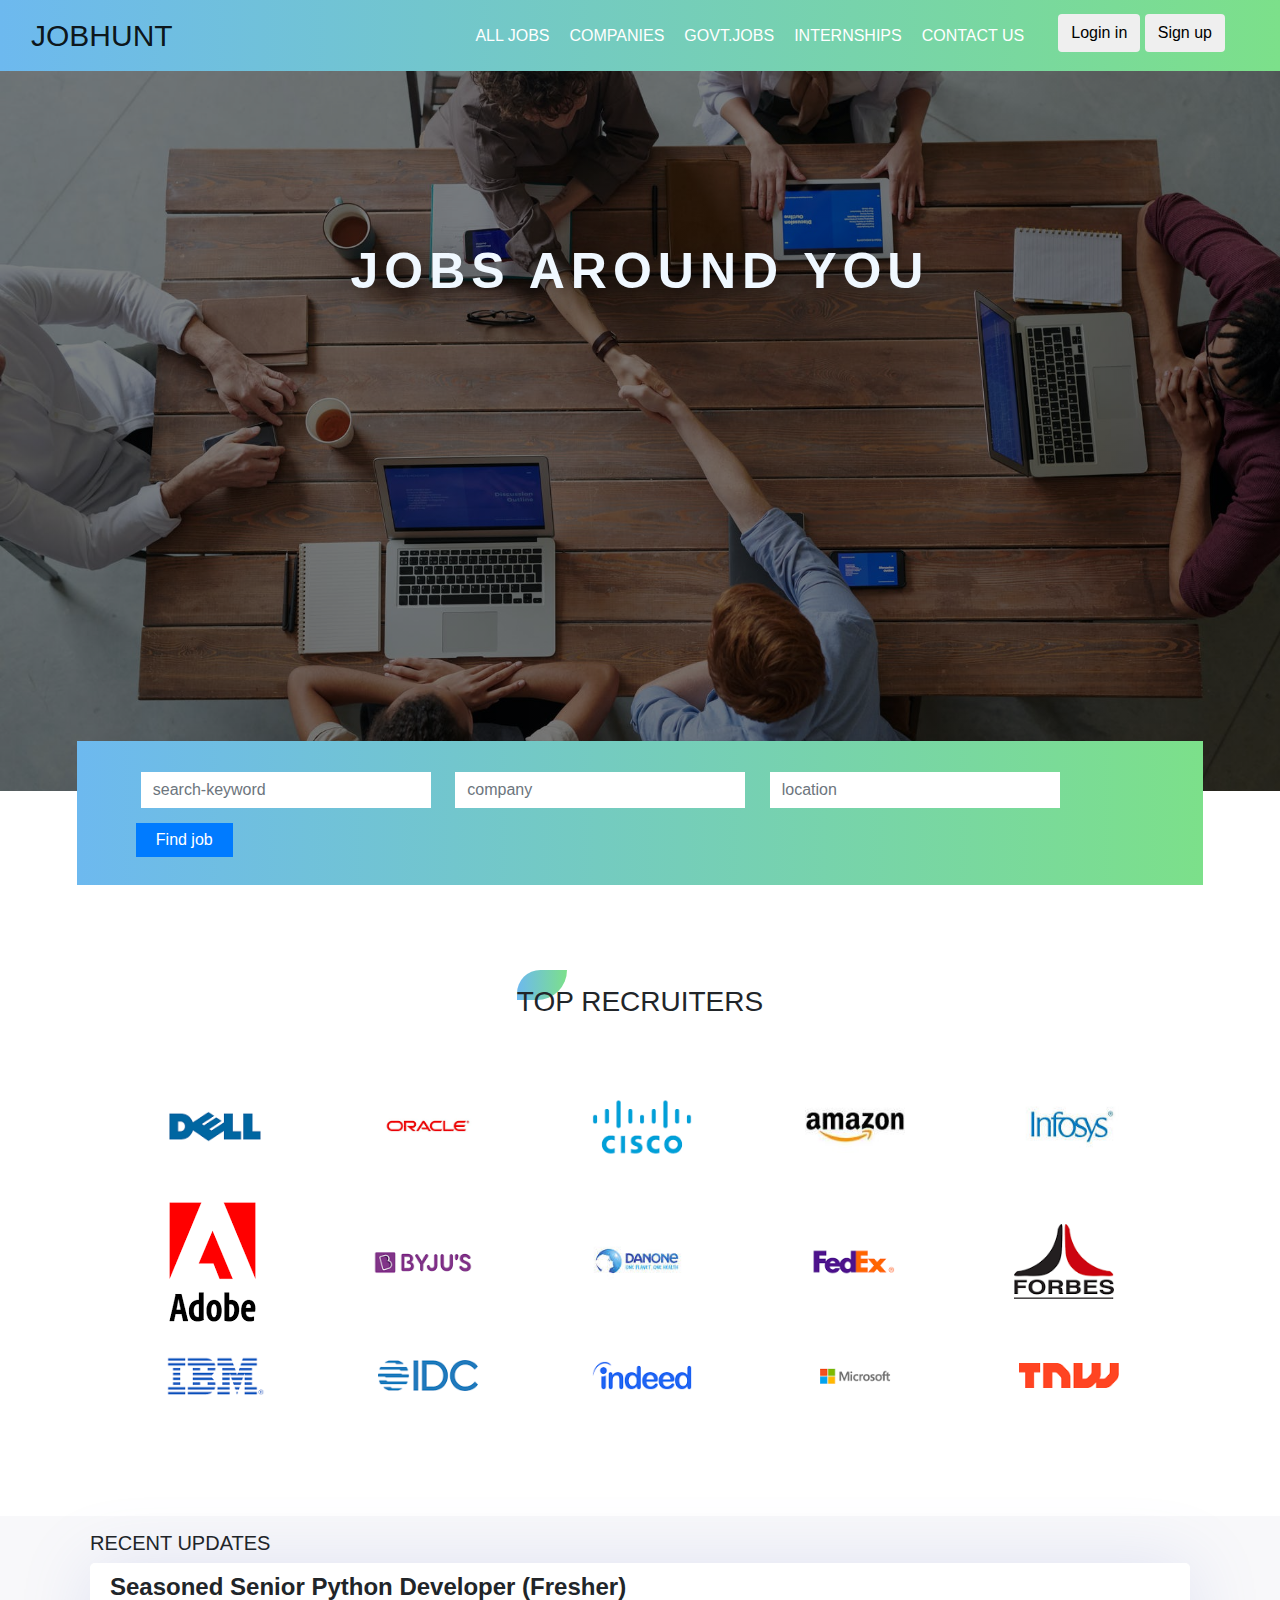
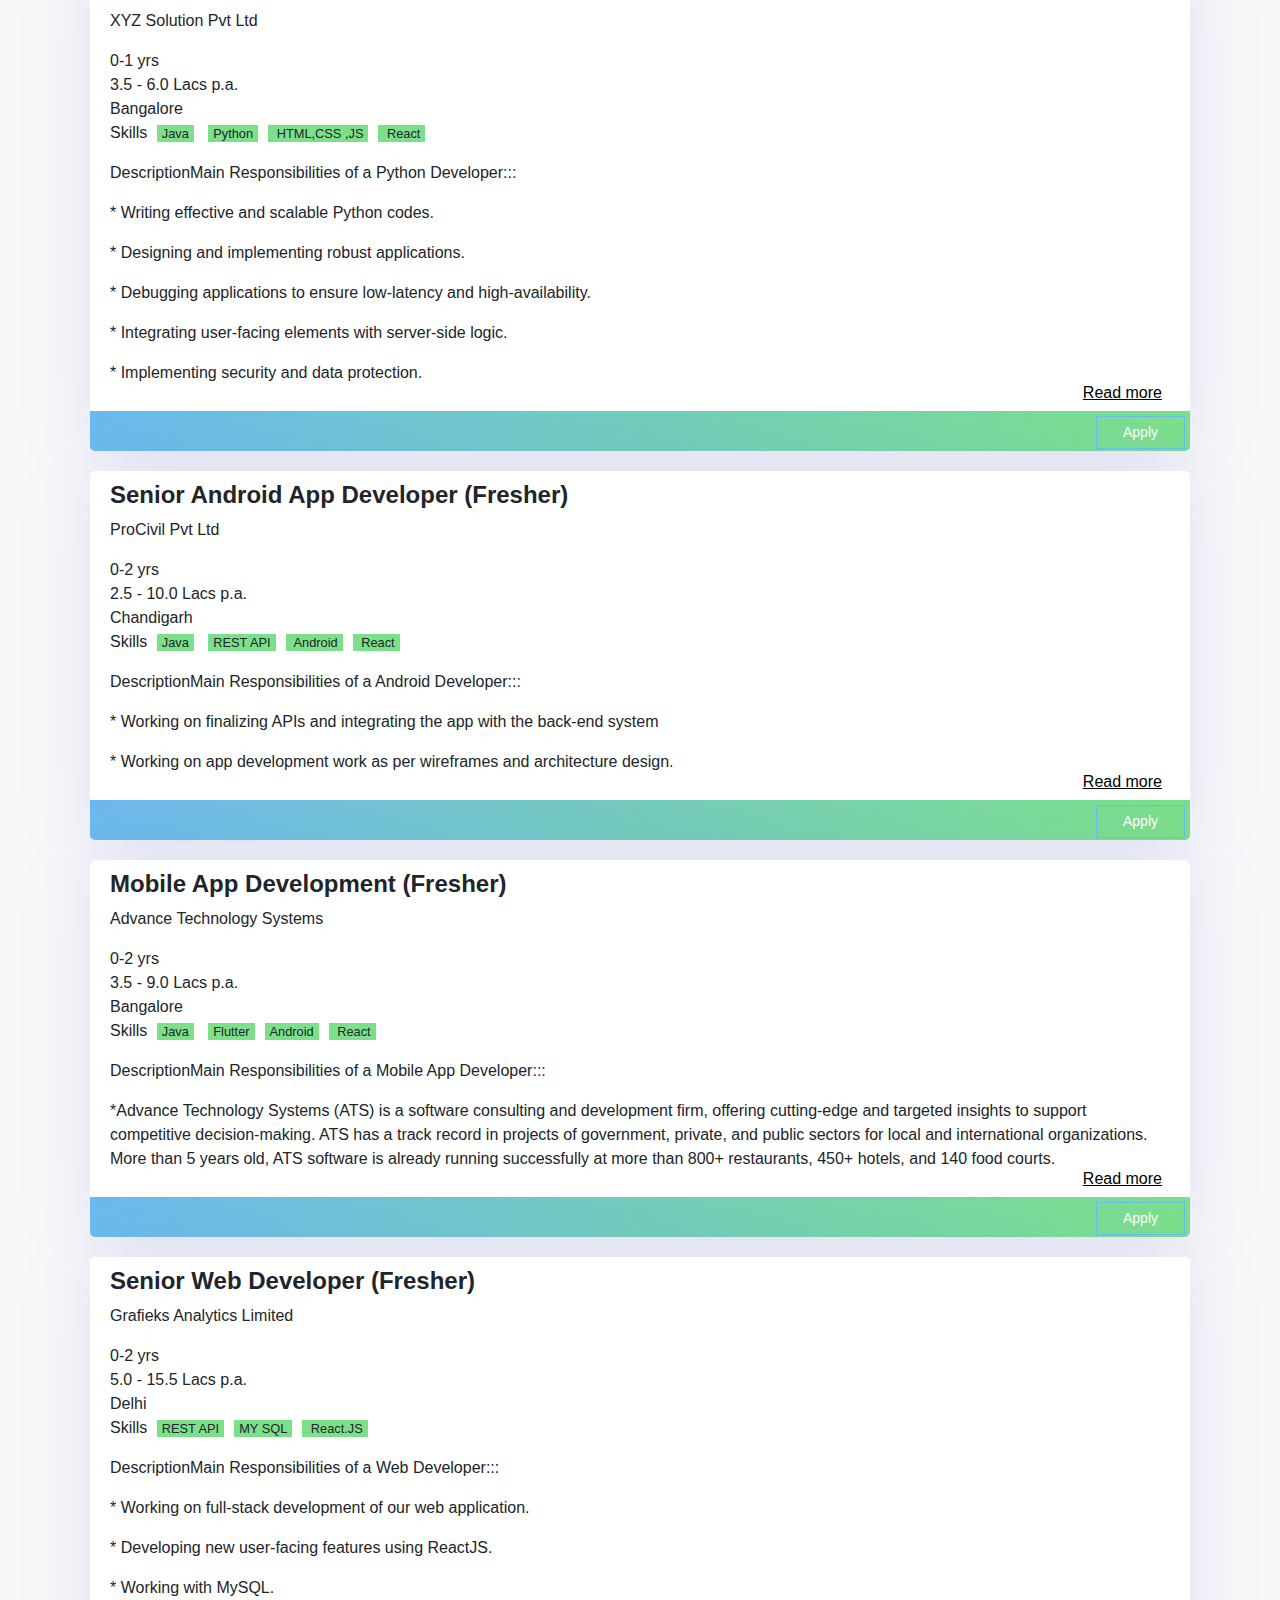
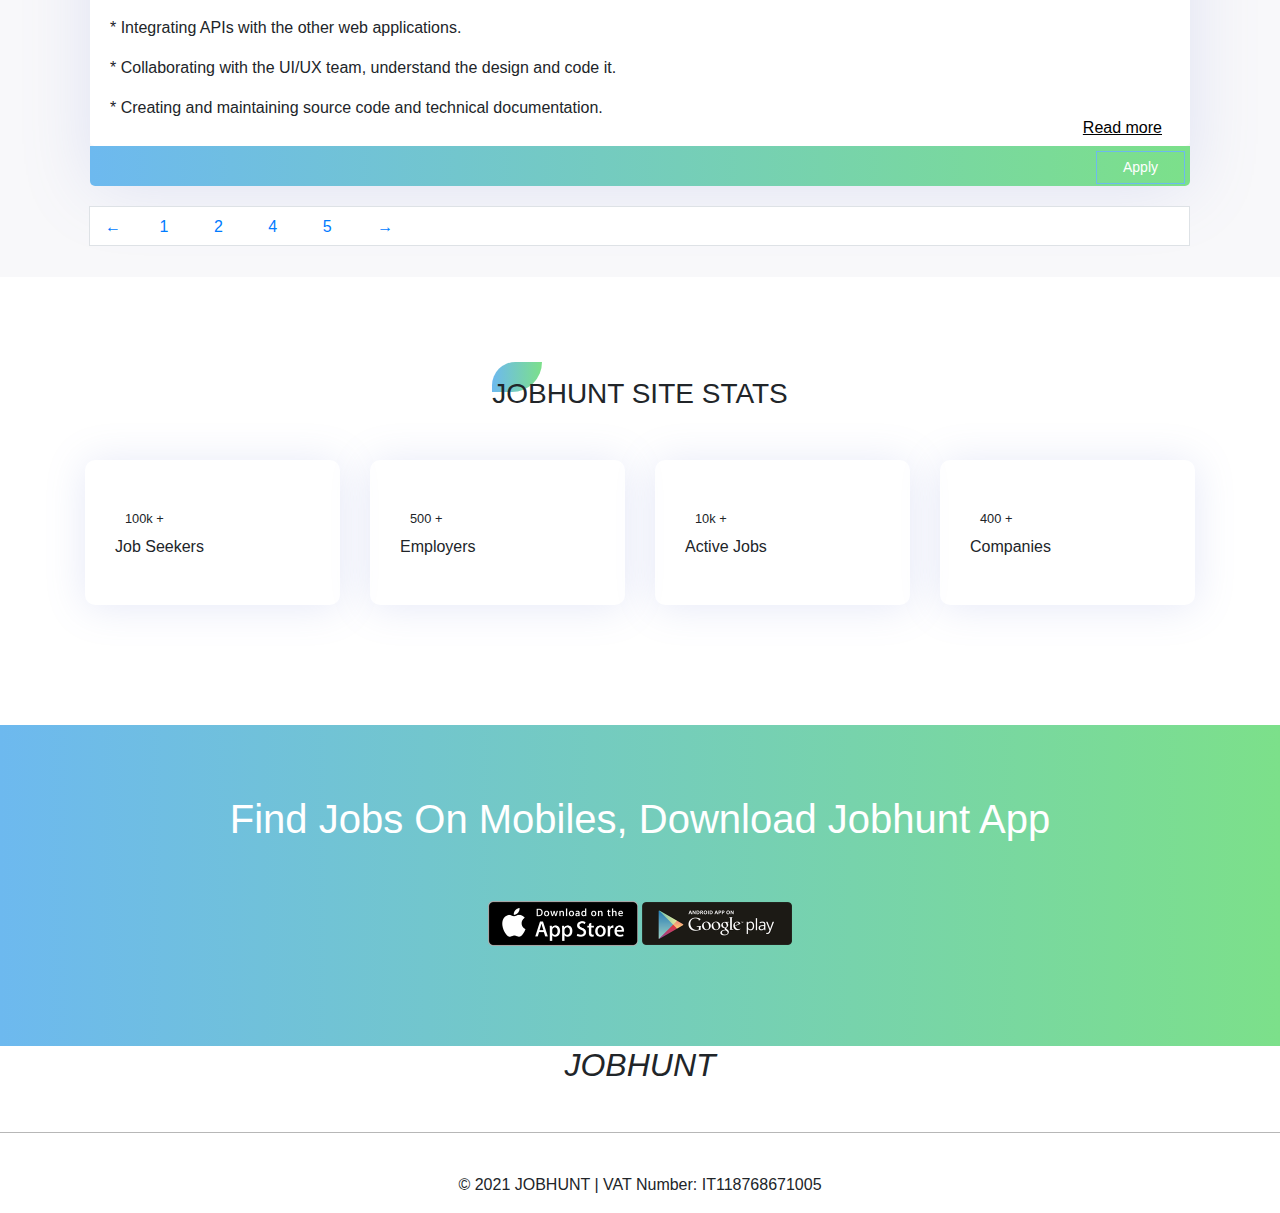
<file: index.html>
<!DOCTYPE html>
<html lang="en">

<head>
    <meta charset="UTF-8" />
    <meta http-equiv="X-UA-Compatible" content="IE=edge" />
    <meta name="viewport" content="width=device-width, initial-scale=1.0" />
    <link rel="stylesheet" href="https://maxcdn.bootstrapcdn.com/bootstrap/4.0.0/css/bootstrap.min.css" integrity="sha384-Gn5384xqQ1aoWXA+058RXPxPg6fy4IWvTNh0E263XmFcJlSAwiGgFAW/dAiS6JXm" crossorigin="anonymous" />
    <link rel="stylesheet" href="https://pro.fontawesome.com/releases/v5.10.0/css/all.css" integrity="sha384-AYmEC3Yw5cVb3ZcuHtOA93w35dYTsvhLPVnYs9eStHfGJvOvKxVfELGroGkvsg+p" crossorigin="anonymous" />

    <title>Job Website</title>
    <link rel="stylesheet" href="style.css" />
</head>

<body>
    <!-- Header-->

    <section id="header">
        <div class="menu-bar">
            <nav class="navbar navbar-expand-lg navbar-light">
                <div class="container-fluid">
                    <a class="navbar-brand" href="#"><i class="far fa-handshake"></i>JOBHUNT</a
            >
            <button
              class="navbar-toggler"
              type="button"
              data-bs-toggle="collapse"
              data-bs-target="#navbarNav"
              aria-controls="navbarNav"
              aria-expanded="false"
              aria-label="Toggle navigation"
            >
              <span class="navbar-toggler-icon"></span>
            </button>
            <div class="collapse navbar-collapse" id="navbarNav">
              <ul class="navbar-nav ml-auto">
                <li class="nav-item">
                  <a class="nav-link" href="job.html">ALL JOBS</a>
                    </li>
                    <li class="nav-item">
                        <a class="nav-link" href="company.html">COMPANIES</a>
                    </li>

                    <li class="nav-item">
                        <a class="nav-link" href="#">GOVT.JOBS</a>
                    </li>
                    <li class="nav-item">
                        <a class="nav-link" href="#">INTERNSHIPS</a>
                    </li>
                    <li class="nav-item">
                        <a class="nav-link" href="contact.html">CONTACT US</a>
                    </li>
                    <div class="mx-4">
                        <button class="btn btn light" data-toggle="modal" data-target="#Login inModal">
                    Login in
                  </button>
                        <div class="modal fade" id="Login inModal" tabindex="-1" role="dialog" aria-labelledby="Login inModalLabel" aria-hidden="true">
                            <div class="modal-dialog" role="document">
                                <div class="modal-content">
                                    <div class="modal-header">
                                        <h5 class="modal-title" id="Login inModalLabel">
                                            Login in to Jobhunt
                                        </h5>
                                        <button type="button" class="close" data-dismiss="modal" aria-label="Close">
                            <span aria-hidden="true">&times;</span>
                          </button>
                                    </div>
                                    <div class="loginff modal-body">
                                        <form>
                                            <div class="mb-2">
                                                <label for="exampleInputEmail1" class="form-label">Email address</label
                              >
                              <input
                                type="email"
                                class="form-control"
                                id="exampleInputEmail1"
                                aria-describedby="emailHelp"
                              />
                              <div id="emailHelp" class="form-text">
                                We'll never share your email with anyone else.
                              </div>
                            </div>
                            <div class="mb-3">
                              <label
                                for="exampleInputPassword1"
                                class="form-label"
                                >Password</label
                              >
                              <input
                                type="password"
                                class="form-control"
                                id="exampleInputPassword1"
                              />
                            </div>
                            <div class="mb-3 form-check">
                              <div class="sign">
                                <input
                                  type="checkbox"
                                  class="form-check-input"
                                  id="exampleCheck1"
                                />
                                <label
                                  class="form-check-label"
                                  for="exampleCheck1"
                                  >Check me out</label
                                >
                              </div>
                            </div>
                            <div class="sign">
                              <button type="submit" class="btn btn-primary">
                                Submit
                              </button>
                            </div>
                          </form>
                        </div>
                        <div class="modal-footer">
                          <button
                            type="button"
                            class="btn btn-secondary"
                            data-dismiss="modal"
                          >
                            Close
                          </button>
                          <button type="button" class="btn btn-primary">
                            Successfully Login
                          </button>
                        </div>
                      </div>
                    </div>
                  </div>

                  <button
                    class="btn btn light"
                    data-toggle="modal"
                    data-target="#Sign UpModal"
                  >
                    Sign up
                  </button>
                  <div
                    class="modal fade"
                    id="Sign UpModal"
                    tabindex="-1"
                    role="dialog"
                    aria-labelledby="Sign UpModalLabel"
                    aria-hidden="true"
                  >
                    <div class="modal-dialog" role="document">
                      <div class="modal-content">
                        <div class="modal-header">
                          <h5 class="modal-title" id="Sign UpModalLabel">
                            Get a Jobhunt Account
                          </h5>
                          <button
                            type="button"
                            class="close"
                            data-dismiss="modal"
                            aria-label="Close"
                          >
                            <span aria-hidden="true">&times;</span>
                          </button>
                        </div>
                        <div class="modal-body">
                          <form>
                            <div class="form-row">
                              <div class="form-group col-md-6">
                                <div class="sign">
                                  <label for="inputEmail4">Email</label>
                                            </div>
                                            <input type="email" class="form-control" id="inputEmail4" placeholder="Email" />
                                    </div>
                                    <div class="form-group col-md-6">
                                        <div class="sign">
                                            <label for="inputPassword4">Password</label>
                                        </div>
                                        <input type="password" class="form-control" id="inputPassword4" placeholder="Password" />
                                    </div>
                                </div>
                                <div class="form-group">
                                    <div class="sign">
                                        <label for="inputAddress">Address</label>
                                    </div>
                                    <input type="text" class="form-control" id="inputAddress" placeholder="1234 Main St" />
                                </div>
                                <div class="form-group">
                                    <div class="sign">
                                        <label for="inputAddress2">Address 2</label>
                                    </div>
                                    <input type="text" class="form-control" id="inputAddress2" placeholder="Apartment, studio, or floor" />
                                </div>
                                <div class="form-row">
                                    <div class="form-group col-md-6">
                                        <div class="sign">
                                            <label for="inputCity">City</label>
                                        </div>
                                        <input type="text" class="form-control" id="inputCity" />
                                    </div>
                                    <div class="form-group col-md-4">
                                        <div class="sign">
                                            <label for="inputState">State</label>
                                        </div>
                                        <select id="inputState" class="form-control">
                                  <option selected>Choose...</option>
                                  <option>Delhi</option>
                                  <option>Chandigarh</option>
                                  <option>Ajmer</option>
                                </select>
                                    </div>
                                    <div class="form-group col-md-2">
                                        <div class="sign">
                                            <label for="inputZip">Zip</label>
                                        </div>
                                        <input type="text" class="form-control" id="inputZip" />
                                    </div>
                                </div>
                                <div class="form-group">
                                    <div class="form-check">
                                        <div class="sign">
                                            <input class="form-check-input" type="checkbox" id="gridCheck" />
                                            <label class="form-check-label" for="gridCheck">
                                    Check me out
                                  </label>
                                        </div>
                                    </div>
                                </div>
                                <div class="sign">
                                    <button type="submit" class="btn btn-primary">
                                Sign Up
                              </button>
                                </div>
                                </form>
                            </div>
                            <div class="modal-footer">
                                <button type="button" class="btn btn-secondary" data-dismiss="modal">
                            Close
                          </button>
                            </div>
                        </div>
                    </div>
                </div>
        </div>
        </ul>
        </div>
        </div>
        </nav>
        </div>

        <div class="banner text-centre">
            <h1>JOBS AROUND YOU</h1>
        </div>
    </section>

    <div class="search-job text-centre">
        <input type="text" class="form-control" placeholder="search-keyword" />
        <input type="text" class="form-control" placeholder="company" />
        <input type="text" class="form-control" placeholder="location" />
        <input type="button" class="btn btn-primary" value="Find job" />
    </div>

    <!-- top-recruiters-->

    <section id="recruiters">
        <div class="container text-centre">
            <h3>TOP RECRUITERS</h3>

            <div>
                <img src="Images/dell.jpg" />
                <img src="Images/oracle.jpg" alt="" />
                <img src="Images/cisco.jpg" alt="" />
                <img src="Images/amazon.jpg" alt="" />
                <img src="Images/infosys.jpg" alt="" />
            </div>

            <div>
                <img src="Images/adobe.jpg" alt="" />
                <img src="Images/byjus.jpg" alt="" />
                <img src="Images/danone.jpg" alt="" />
                <img src="Images/fedex.jpg" alt="" />
                <img src="Images/forbes.jpg" alt="" />
            </div>

            <div>
                <img src="Images/ibm.jpg" alt="" />
                <img src="Images/idc.jpg" alt="" />
                <img src="Images/indeed.jpg" alt="" />
                <img src="Images/mcrosoft.jpg" alt="" />
                <img src="Images/tnw.jpg" alt="" />
            </div>
        </div>
    </section>

    <!------------Recent jobs---------->

    <section id="jobs">
        <div class="conatiner">
            <h5>RECENT UPDATES</h5>
            <div class="company-details">
                <div class="job-update">
                    <h4><b>Seasoned Senior Python Developer (Fresher)</b></h4>
                    <p>XYZ Solution Pvt Ltd</p>
                    <i class="fas fa-briefcase"></i><span> 0-1 yrs</span><br />
                    <i class="fas fa-rupee-sign"></i><span> 3.5 - 6.0 Lacs p.a.</span
            ><br />
            <i class="fas fa-map-marker"></i><span> Bangalore</span><br />

                    <p>
                        Skills <i class="fa fa-angle-double-right"></i
              ><small> Java</small> <small>Python</small
              ><small> HTML,CSS ,JS</small><small> React</small>
            </p>
            <p>
              Description<i class="fa fa-angle-double-right"></i>Main Responsibilities of a Python Developer:::
                    </p>
                    <p>* Writing effective and scalable Python codes.</p>
                    <p>* Designing and implementing robust applications.</p>
                    <p>
                        * Debugging applications to ensure low-latency and high-availability.
                    </p>
                    <p>* Integrating user-facing elements with server-side logic.</p>
                    <p>* Implementing security and data protection.</p>
                    <a href="https://snaphunt.com/resources/job-descriptions/python-developer-job-description"><u>Read more</u></a
            >
          </div>

          <div class="apply-btn">
            <button type="button" class="btn btn-primary btn-sm">Apply</button>
          </div>
        </div>

        <div class="company-details">
          <div class="job-update">
            <h4><b> Senior Android App Developer (Fresher)</b></h4>
            <p>ProCivil Pvt Ltd</p>
            <i class="fas fa-briefcase"></i><span> 0-2 yrs</span><br />
            <i class="fas fa-rupee-sign"></i><span> 2.5 - 10.0 Lacs p.a.</span
            ><br />
            <i class="fas fa-map-marker"></i><span> Chandigarh</span><br />

            <p>
              Skills <i class="fa fa-angle-double-right"></i
              ><small> Java</small> <small>REST API</small
              ><small> Android</small><small> React</small>
            </p>
            <p>
              Description<i class="fa fa-angle-double-right"></i>Main
              Responsibilities of a Android Developer:::
            </p>
            <p>
              * Working on finalizing APIs and integrating the app with the
              back-end system
            </p>
            <p>
              * Working on app development work as per wireframes and
              architecture design.
            </p>

            <a
              href="https://internshala.com/internship/detail/android-app-development-work-from-home-job-internship-at-procivil1633173553"
              ><u>Read more</u></a
            >
          </div>

          <div class="apply-btn">
            <button type="button" class="btn btn-primary btn-sm">Apply</button>
          </div>
        </div>

        <div class="company-details">
          <div class="job-update">
            <h4><b> Mobile App Development (Fresher)</b></h4>
            <p>Advance Technology Systems</p>
            <i class="fas fa-briefcase"></i><span> 0-2 yrs</span><br />
            <i class="fas fa-rupee-sign"></i><span> 3.5 - 9.0 Lacs p.a.</span
            ><br />
            <i class="fas fa-map-marker"></i><span> Bangalore</span><br />

            <p>
              Skills <i class="fa fa-angle-double-right"></i
              ><small> Java</small> <small>Flutter</small><small>Android</small
              ><small> React</small>
            </p>
            <p>
              Description<i class="fa fa-angle-double-right"></i>Main
              Responsibilities of a Mobile App Developer:::
            </p>

            <p>
              *Advance Technology Systems (ATS) is a software consulting and
              development firm, offering cutting-edge and targeted insights to
              support competitive decision-making. ATS has a track record in
              projects of government, private, and public sectors for local and
              international organizations. More than 5 years old, ATS software
              is already running successfully at more than 800+ restaurants,
              450+ hotels, and 140 food courts.
            </p>
            <a href="https://atsonline.in/"><u>Read more</u></a>
                </div>

                <div class="apply-btn">
                    <button type="button" class="btn btn-primary btn-sm">Apply</button>
                </div>
            </div>

            <div class="company-details">
                <div class="job-update">
                    <h4><b> Senior Web Developer (Fresher)</b></h4>
                    <p>Grafieks Analytics Limited</p>
                    <i class="fas fa-briefcase"></i><span> 0-2 yrs</span><br />
                    <i class="fas fa-rupee-sign"></i><span> 5.0 - 15.5 Lacs p.a.</span
            ><br />
            <i class="fas fa-map-marker"></i><span> Delhi</span><br />

                    <p>
                        Skills <i class="fa fa-angle-double-right"></i>
                        <small>REST API</small><small>MY SQL</small
              ><small> React.JS</small>
                    </p>
                    <p>
                        Description<i class="fa fa-angle-double-right"></i>Main Responsibilities of a Web Developer:::
                    </p>
                    <p>* Working on full-stack development of our web application.</p>
                    <p>* Developing new user-facing features using ReactJS.</p>
                    <p>* Working with MySQL.</p>
                    <p>* Integrating APIs with the other web applications.</p>
                    <p>
                        * Collaborating with the UI/UX team, understand the design and code it.
                    </p>
                    <p>
                        * Creating and maintaining source code and technical documentation.
                    </p>
                    <a href="https://internshala.com/internship/detail/web-development-work-from-home-job-internship-at-grafieks-analytics-limited1633113975"><u>Read more</u></a
            >
          </div>

          <div class="apply-btn">
            <button type="button" class="btn btn-primary btn-sm">Apply</button>
          </div>
        </div>
        <ul class="page-link text-centre">
          <li class="left-arrow">&#8592;</li>
          <li class="active">1</li>
          <li>2</li>
          <li>4</li>
          <li>5</li>
          <li class="right-arrow">&#8594;</li>
        </ul>
      </div>
    </section>

    <!--------------Site Stats----------->

    <section id="site-stats">
      <div class="container text-centre">
        <h3>JOBHUNT SITE STATS</h3>
        <div class="row">
          <div class="col-md-6">
            <div class="row">
              <div class="col-6">
                <div class="stats-box">
                  <i class="fa fa-user"></i><span><small> 100k +</small></span>
                  <p>Job Seekers</p>
                </div>
              </div>

              <div class="col-6">
                <div class="stats-box">
                  <i class="fab fa-slideshare"></i
                  ><span><small> 500 +</small></span>
                  <p>Employers</p>
                </div>
              </div>
            </div>
          </div>

          <div class="col-md-6">
            <div class="row">
              <div class="col-6">
                <div class="stats-box">
                  <i class="far fa-hand-peace"></i
                  ><span><small> 10k +</small></span>
                  <p>Active Jobs</p>
                </div>
              </div>

              <div class="col-6">
                <div class="stats-box">
                  <i class="far fa-building"></i
                  ><span><small> 400 +</small></span>
                  <p>Companies</p>
                </div>
              </div>
            </div>
          </div>
        </div>
      </div>
    </section>

    <!----------App banner---------->

    <section id="app-banner" class="text-centre">
      <h1>Find Jobs On Mobiles, Download Jobhunt App</h1>
      <img src="Images/app-store.jpg" />
      <img src="Images/google-play.jpg" />
    </section>

    <!---------Footer-------->

    <section id="footer" class="text-centre">
      <h2><i class="far fa-handshake">JOBHUNT</i></h2>
    </section>
    <br />

    <hr />

    <div class="site-info margin-rule">
      <div id="container " class="Logou">
        <i class="fab fa-linkedin"></i>
        <i class="fab fa-twitter"></i>
        <i class="fab fa-facebook-f"></i>
        <i class="fab fa-whatsapp"></i>
      </div>
      <br />
      <p class="end">© 2021 JOBHUNT | VAT Number: IT118768671005</p>
    </div>

    <script
      src="https://code.jquery.com/jquery-3.2.1.slim.min.js"
      integrity="sha384-KJ3o2DKtIkvYIK3UENzmM7KCkRr/rE9/Qpg6aAZGJwFDMVNA/GpGFF93hXpG5KkN"
      crossorigin="anonymous"
    ></script>
    <script
      src="https://cdnjs.cloudflare.com/ajax/libs/popper.js/1.12.9/umd/popper.min.js"
      integrity="sha384-ApNbgh9B+Y1QKtv3Rn7W3mgPxhU9K/ScQsAP7hUibX39j7fakFPskvXusvfa0b4Q"
      crossorigin="anonymous"
    ></script>
    <script
      src="https://maxcdn.bootstrapcdn.com/bootstrap/4.0.0/js/bootstrap.min.js"
      integrity="sha384-JZR6Spejh4U02d8jOt6vLEHfe/JQGiRRSQQxSfFWpi1MquVdAyjUar5+76PVCmYl"
      crossorigin="anonymous"
    ></script>
  </body>
</html>
</file>
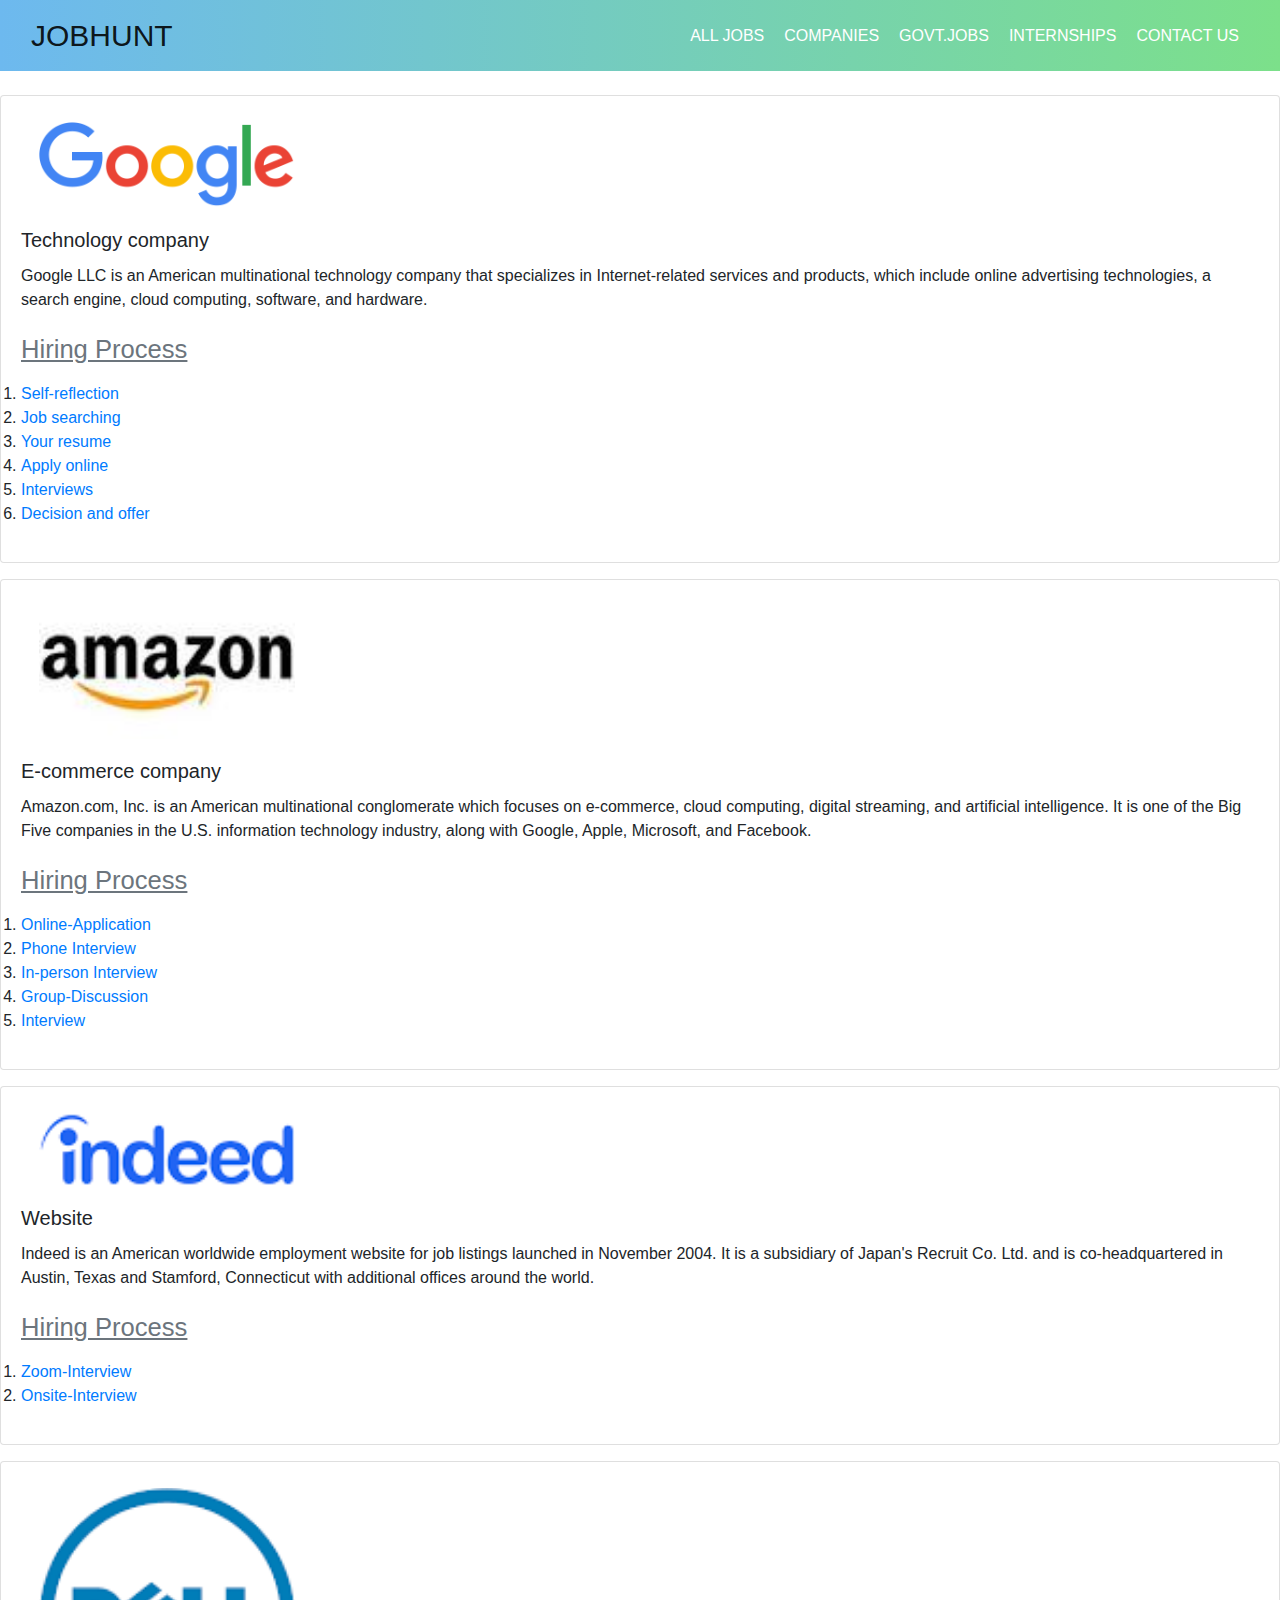
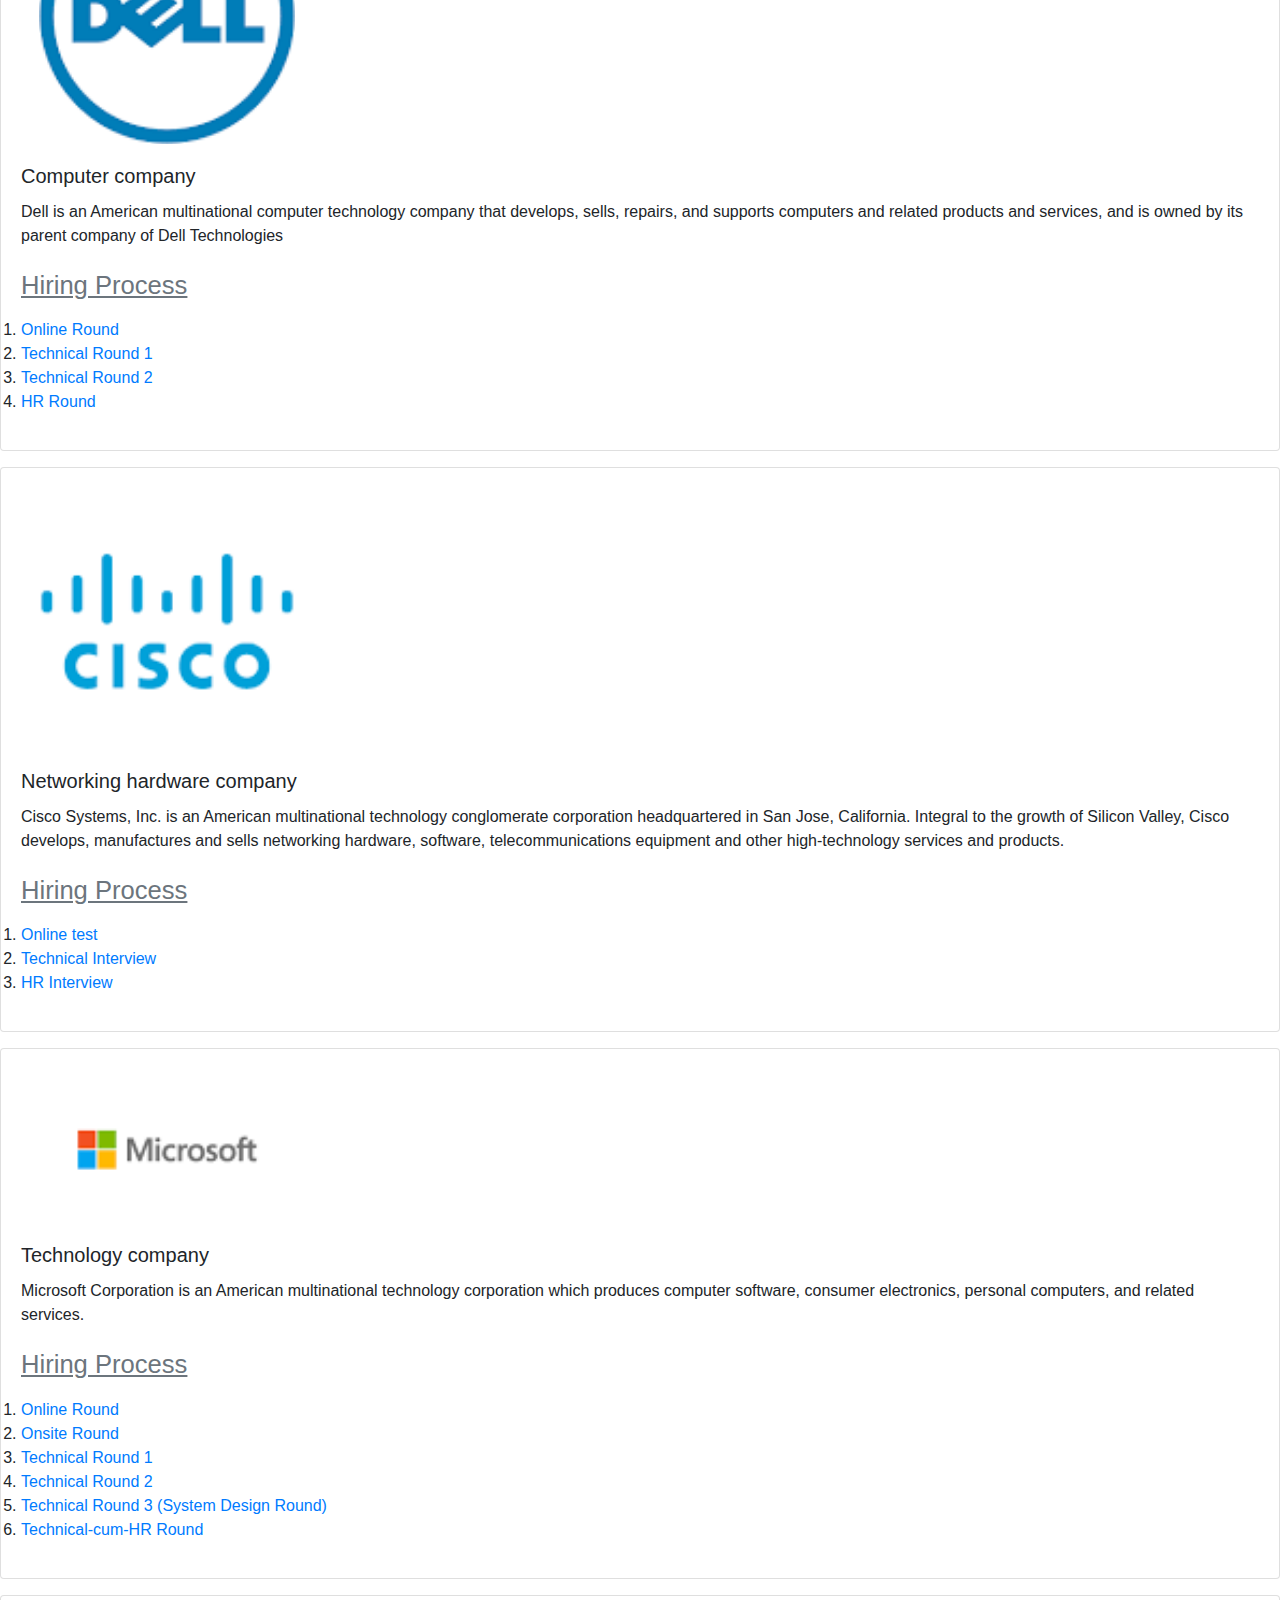
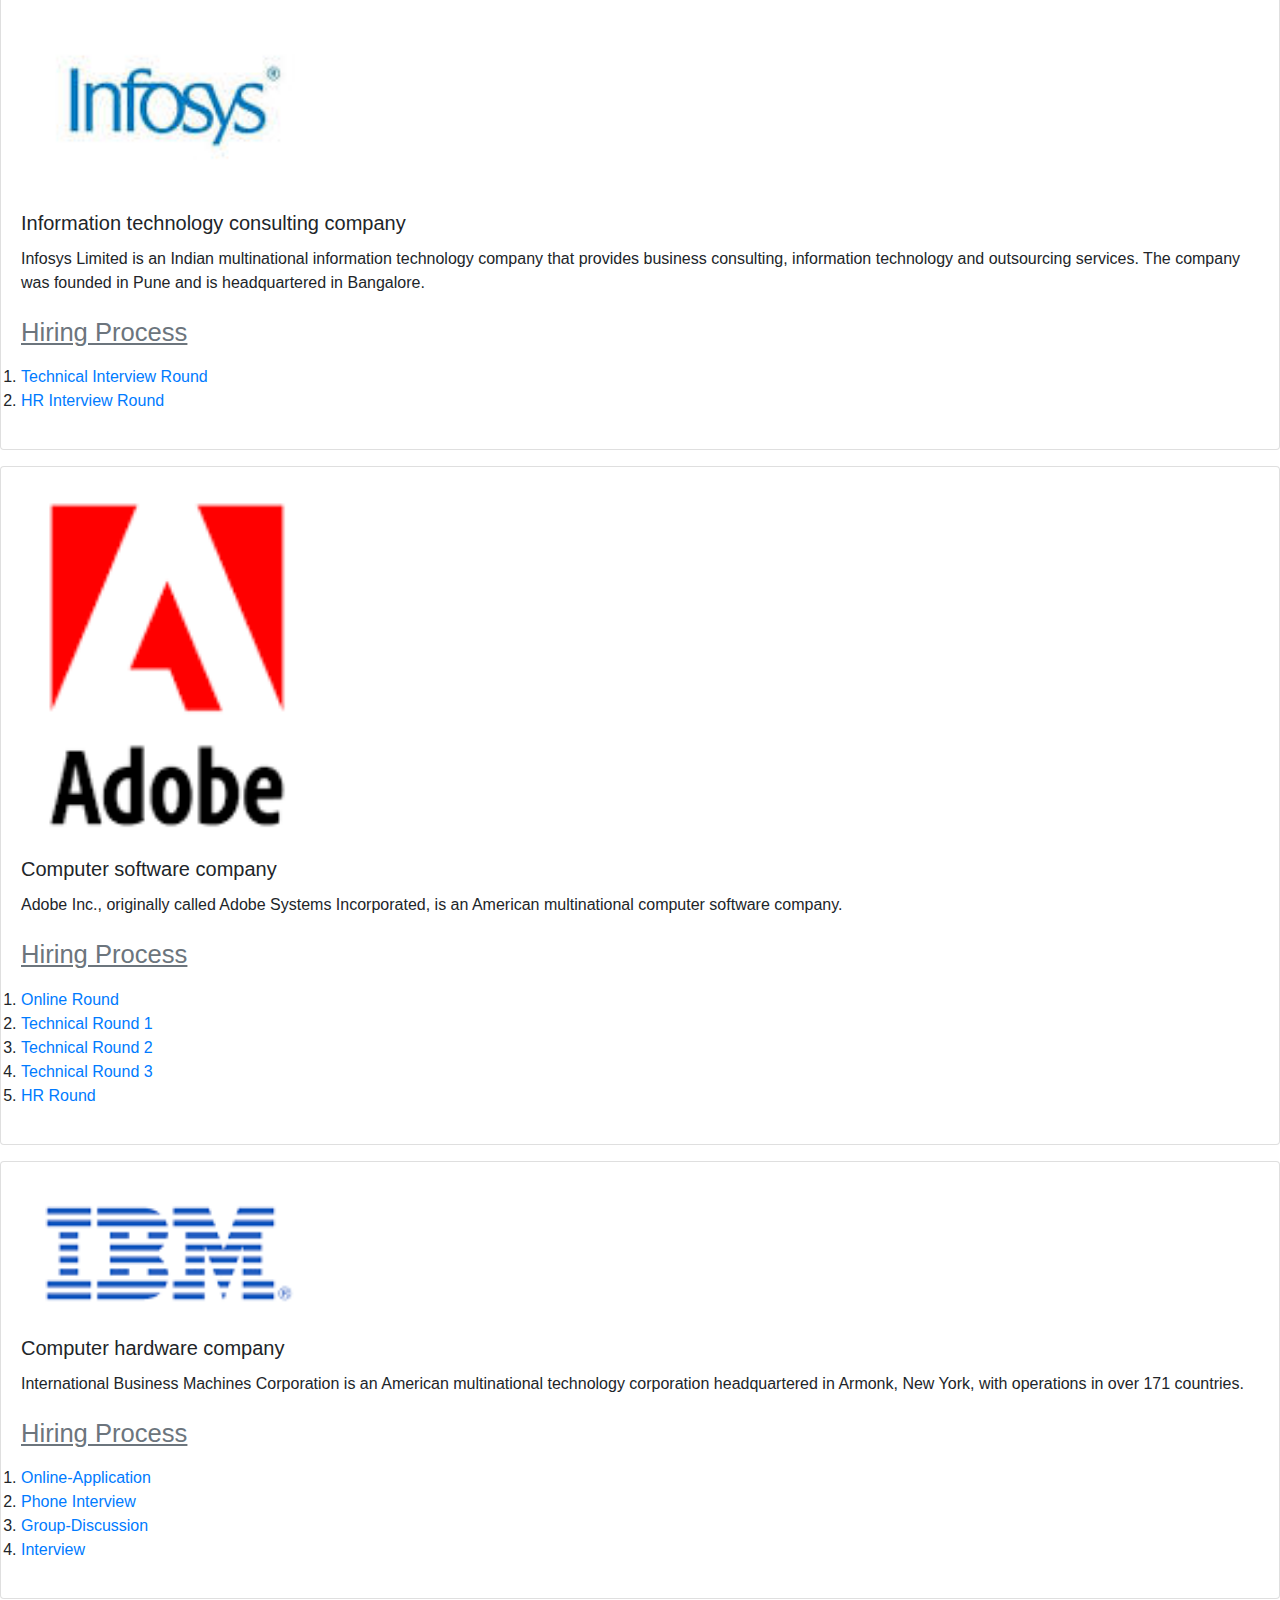
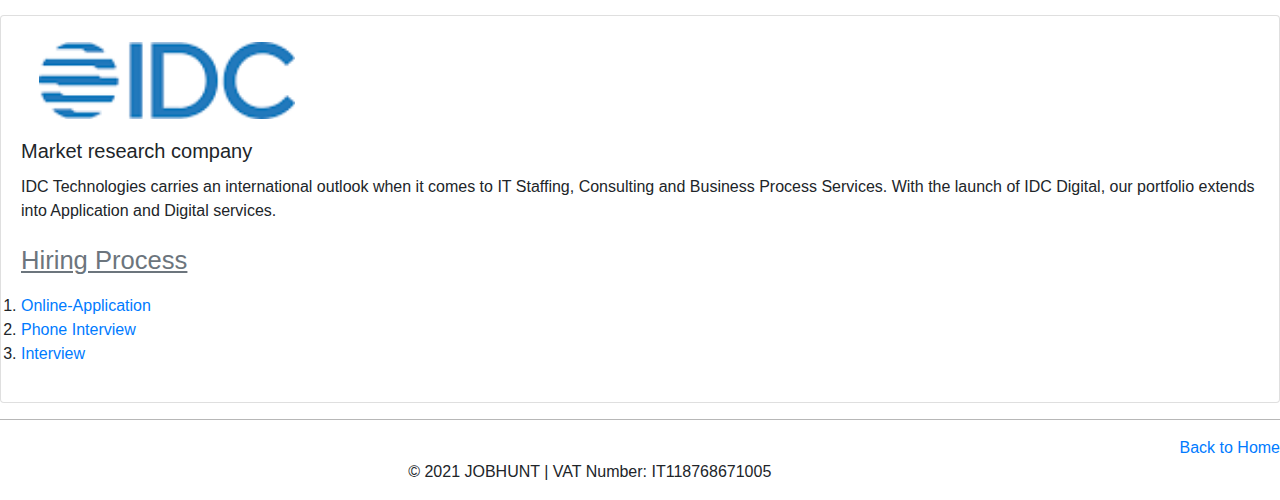
<file: company.html>
<!DOCTYPE html>
<html lang="en">
  <head>
    <meta charset="UTF-8" />
    <meta http-equiv="X-UA-Compatible" content="IE=edge" />
    <meta name="viewport" content="width=device-width, initial-scale=1.0" />
    <link
      rel="stylesheet"
      href="https://maxcdn.bootstrapcdn.com/bootstrap/4.0.0/css/bootstrap.min.css"
      integrity="sha384-Gn5384xqQ1aoWXA+058RXPxPg6fy4IWvTNh0E263XmFcJlSAwiGgFAW/dAiS6JXm"
      crossorigin="anonymous"
    />
    <link
      rel="stylesheet"
      href="https://pro.fontawesome.com/releases/v5.10.0/css/all.css"
      integrity="sha384-AYmEC3Yw5cVb3ZcuHtOA93w35dYTsvhLPVnYs9eStHfGJvOvKxVfELGroGkvsg+p"
      crossorigin="anonymous"
    />

    <title>Job Website</title>
    <link rel="stylesheet" href="style.css" />
  </head>

  <body>
    <!-- Header-->

    <section id="header">
      <div class="menu-bar">
        <nav class="navbar navbar-expand-lg navbar-light">
          <div class="container-fluid">
            <a class="navbar-brand" href="#"
              ><i class="far fa-handshake"></i>JOBHUNT</a
            >
            <button
              class="navbar-toggler"
              type="button"
              data-bs-toggle="collapse"
              data-bs-target="#navbarNav"
              aria-controls="navbarNav"
              aria-expanded="false"
              aria-label="Toggle navigation"
            >
              <span class="navbar-toggler-icon"></span>
            </button>
            <div class="collapse navbar-collapse" id="navbarNav">
              <ul class="navbar-nav ml-auto">
                <li class="nav-item">
                  <a class="nav-link" href="job.html">ALL JOBS</a>
                </li>
                <li class="nav-item">
                  <a class="nav-link" href="#">COMPANIES</a>
                </li>

                <li class="nav-item">
                  <a class="nav-link" href="#">GOVT.JOBS</a>
                </li>
                <li class="nav-item">
                  <a class="nav-link" href="#">INTERNSHIPS</a>
                </li>
                <li class="nav-item">
                  <a class="nav-link" href="contact.html">CONTACT US</a>
                </li>
              </ul>
            </div>
          </div>
        </nav>
      </div>
    </section>

    <br />

    <div class="card mb-3">
      <img src="Images/google1.jpg" class="card-img-top" alt="..." />
      <div class="card-body">
        <h5 class="card-title">Technology company</h5>
        <p class="card-text">
          Google LLC is an American multinational technology company that
          specializes in Internet-related services and products, which include
          online advertising technologies, a search engine, cloud computing,
          software, and hardware.
        </p>
        <p class="card-text">
          <small class="text-muted"
            ><u><h2>Hiring Process</h2></u></small
          >
        </p>
        <ol role="list" class="gc-how-we-hire__intro-contents">
          <li role="listitem">
            <a
              href="https://careers.google.com/how-we-hire/#step-self-reflection"
              class="gc-headline gc-headline--headline-6 gc-font-weight-medium"
            >
              Self-reflection
            </a>
          </li>
          <li role="listitem">
            <a
              href="https://careers.google.com/how-we-hire/#step-job-searching"
              class="gc-headline gc-headline--headline-6 gc-font-weight-medium"
            >
              Job searching
            </a>
          </li>
          <li role="listitem">
            <a
              href="https://careers.google.com/how-we-hire/#step-your-resume"
              class="gc-headline gc-headline--headline-6 gc-font-weight-medium"
            >
              Your resume
            </a>
          </li>
          <li role="listitem">
            <a
              href="https://careers.google.com/how-we-hire/#step-apply-online"
              class="gc-headline gc-headline--headline-6 gc-font-weight-medium"
            >
              Apply online
            </a>
          </li>
          <li role="listitem">
            <a
              href="https://careers.google.com/how-we-hire/#step-interviews"
              class="gc-headline gc-headline--headline-6 gc-font-weight-medium"
            >
              Interviews
            </a>
          </li>
          <li role="listitem">
            <a
              href="https://careers.google.com/how-we-hire/#step-decision-and-offer"
              class="gc-headline gc-headline--headline-6 gc-font-weight-medium"
            >
              Decision and offer
            </a>
          </li>
        </ol>
      </div>
    </div>

    <div class="card mb-3">
      <img src="Images/amazon.jpg" class="card-img-top" alt="..." />
      <div class="card-body">
        <h5 class="card-title">E-commerce company</h5>
        <p class="card-text">
          Amazon.com, Inc. is an American multinational conglomerate which
          focuses on e-commerce, cloud computing, digital streaming, and
          artificial intelligence. It is one of the Big Five companies in the
          U.S. information technology industry, along with Google, Apple,
          Microsoft, and Facebook.
        </p>
        <p class="card-text">
          <small class="text-muted"
            ><u><h2>Hiring Process</h2></u></small
          >
        </p>
        <ol role="list">
          <li role="listitem">
            <a
              href=""
              class="gc-headline gc-headline--headline-6 gc-font-weight-medium"
            >
              Online-Application
            </a>
          </li>
          <li role="listitem">
            <a
              href=""
              class="gc-headline gc-headline--headline-6 gc-font-weight-medium"
            >
              Phone Interview
            </a>
          </li>
          <li role="listitem">
            <a
              href=""
              class="gc-headline gc-headline--headline-6 gc-font-weight-medium"
            >
              In-person Interview
            </a>
          </li>
          <li role="listitem">
            <a
              href=""
              class="gc-headline gc-headline--headline-6 gc-font-weight-medium"
            >
              Group-Discussion
            </a>
          </li>
          <li role="listitem">
            <a
              href=""
              class="gc-headline gc-headline--headline-6 gc-font-weight-medium"
            >
              Interview
            </a>
          </li>
        </ol>
      </div>
    </div>

    <div class="card mb-3">
      <img src="Images/indeed.jpg" class="card-img-top" alt="..." />
      <div class="card-body">
        <h5 class="card-title">Website</h5>
        <p class="card-text">
          Indeed is an American worldwide employment website for job listings
          launched in November 2004. It is a subsidiary of Japan's Recruit Co.
          Ltd. and is co-headquartered in Austin, Texas and Stamford,
          Connecticut with additional offices around the world.
        </p>
        <p class="card-text">
          <small class="text-muted"
            ><u><h2>Hiring Process</h2></u></small
          >
        </p>
        <ol role="list">
          <li role="listitem">
            <a
              href=""
              class="gc-headline gc-headline--headline-6 gc-font-weight-medium"
            >
              Zoom-Interview
            </a>
          </li>
          <li role="listitem">
            <a
              href=""
              class="gc-headline gc-headline--headline-6 gc-font-weight-medium"
            >
              Onsite-Interview
            </a>
          </li>
        </ol>
      </div>
    </div>

    <div class="card mb-3">
      <img src="Images/dell1.jpg" class="card-img-top" alt="..." />
      <div class="card-body">
        <h5 class="card-title">Computer company</h5>
        <p class="card-text">
          Dell is an American multinational computer technology company that
          develops, sells, repairs, and supports computers and related products
          and services, and is owned by its parent company of Dell Technologies
        </p>
        <p class="card-text">
          <small class="text-muted"
            ><u><h2>Hiring Process</h2></u></small
          >
        </p>
        <ol role="list">
          <li role="listitem">
            <a
              href=""
              class="gc-headline gc-headline--headline-6 gc-font-weight-medium"
            >
              Online Round
            </a>
          </li>
          <li role="listitem">
            <a
              href=""
              class="gc-headline gc-headline--headline-6 gc-font-weight-medium"
            >
              Technical Round 1
            </a>
          </li>
          <li role="listitem">
            <a
              href=""
              class="gc-headline gc-headline--headline-6 gc-font-weight-medium"
            >
              Technical Round 2
            </a>
          </li>
          <li role="listitem">
            <a
              href=""
              class="gc-headline gc-headline--headline-6 gc-font-weight-medium"
            >
              HR Round
            </a>
          </li>
        </ol>
      </div>
    </div>

    <div class="card mb-3">
      <img src="Images/cisco.jpg" class="card-img-top" alt="..." />
      <div class="card-body">
        <h5 class="card-title">Networking hardware company</h5>
        <p class="card-text">
          Cisco Systems, Inc. is an American multinational technology
          conglomerate corporation headquartered in San Jose, California.
          Integral to the growth of Silicon Valley, Cisco develops, manufactures
          and sells networking hardware, software, telecommunications equipment
          and other high-technology services and products.
        </p>
        <p class="card-text">
          <small class="text-muted"
            ><u><h2>Hiring Process</h2></u></small
          >
        </p>
        <ol role="list">
          <li role="listitem">
            <a
              href=""
              class="gc-headline gc-headline--headline-6 gc-font-weight-medium"
            >
              Online test
            </a>
          </li>
          <li role="listitem">
            <a
              href=""
              class="gc-headline gc-headline--headline-6 gc-font-weight-medium"
            >
              Technical Interview
            </a>
          </li>
          <li role="listitem">
            <a
              href=""
              class="gc-headline gc-headline--headline-6 gc-font-weight-medium"
            >
              HR Interview
            </a>
          </li>
        </ol>
      </div>
    </div>

    <div class="card mb-3">
      <img src="Images/microsoft.jpg" class="card-img-top" alt="..." />
      <div class="card-body">
        <h5 class="card-title">Technology company</h5>
        <p class="card-text">
          Microsoft Corporation is an American multinational technology
          corporation which produces computer software, consumer electronics,
          personal computers, and related services.
        </p>
        <p class="card-text">
          <small class="text-muted"
            ><u><h2>Hiring Process</h2></u></small
          >
        </p>
        <ol role="list">
          <li role="listitem">
            <a
              href=""
              class="gc-headline gc-headline--headline-6 gc-font-weight-medium"
            >
              Online Round
            </a>
          </li>
          <li role="listitem">
            <a
              href=""
              class="gc-headline gc-headline--headline-6 gc-font-weight-medium"
            >
              Onsite Round
            </a>
          </li>
          <li role="listitem">
            <a
              href=""
              class="gc-headline gc-headline--headline-6 gc-font-weight-medium"
            >
              Technical Round 1
            </a>
          </li>
          <li role="listitem">
            <a
              href=""
              class="gc-headline gc-headline--headline-6 gc-font-weight-medium"
            >
              Technical Round 2
            </a>
          </li>
          <li role="listitem">
            <a
              href=""
              class="gc-headline gc-headline--headline-6 gc-font-weight-medium"
            >
              Technical Round 3 (System Design Round)
            </a>
          </li>
          <li role="listitem">
            <a
              href=""
              class="gc-headline gc-headline--headline-6 gc-font-weight-medium"
            >
              Technical-cum-HR Round
            </a>
          </li>
        </ol>
      </div>
    </div>

    <div class="card mb-3">
      <img src="Images/infosys.jpg" class="card-img-top" alt="..." />
      <div class="card-body">
        <h5 class="card-title">Information technology consulting company</h5>
        <p class="card-text">
          Infosys Limited is an Indian multinational information technology
          company that provides business consulting, information technology and
          outsourcing services. The company was founded in Pune and is
          headquartered in Bangalore.
        </p>
        <p class="card-text">
          <small class="text-muted"
            ><u><h2>Hiring Process</h2></u></small
          >
        </p>
        <ol role="list">
          <li role="listitem">
            <a
              href=""
              class="gc-headline gc-headline--headline-6 gc-font-weight-medium"
            >
              Technical Interview Round
            </a>
          </li>
          <li role="listitem">
            <a
              href=""
              class="gc-headline gc-headline--headline-6 gc-font-weight-medium"
            >
              HR Interview Round
            </a>
          </li>
        </ol>
      </div>
    </div>

    <div class="card mb-3">
      <img src="Images/adobe.jpg" class="card-img-top" alt="..." />
      <div class="card-body">
        <h5 class="card-title">Computer software company</h5>
        <p class="card-text">
          Adobe Inc., originally called Adobe Systems Incorporated, is an
          American multinational computer software company.
        </p>
        <p class="card-text">
          <small class="text-muted"
            ><u><h2>Hiring Process</h2></u></small
          >
        </p>
        <ol role="list">
          <li role="listitem">
            <a
              href=""
              class="gc-headline gc-headline--headline-6 gc-font-weight-medium"
            >
              Online Round
            </a>
          </li>

          <li role="listitem">
            <a
              href=""
              class="gc-headline gc-headline--headline-6 gc-font-weight-medium"
            >
              Technical Round 1
            </a>
          </li>
          <li role="listitem">
            <a
              href=""
              class="gc-headline gc-headline--headline-6 gc-font-weight-medium"
            >
              Technical Round 2
            </a>
          </li>
          <li role="listitem">
            <a
              href=""
              class="gc-headline gc-headline--headline-6 gc-font-weight-medium"
            >
              Technical Round 3
            </a>
          </li>
          <li role="listitem">
            <a
              href=""
              class="gc-headline gc-headline--headline-6 gc-font-weight-medium"
            >
              HR Round
            </a>
          </li>
        </ol>
      </div>
    </div>

    <div class="card mb-3">
      <img src="Images/ibm.jpg" class="card-img-top" alt="..." />
      <div class="card-body">
        <h5 class="card-title">Computer hardware company</h5>
        <p class="card-text">
          International Business Machines Corporation is an American
          multinational technology corporation headquartered in Armonk, New
          York, with operations in over 171 countries.
        </p>
        <p class="card-text">
          <small class="text-muted"
            ><u><h2>Hiring Process</h2></u></small
          >
        </p>
        <ol role="list">
          <li role="listitem">
            <a
              href=""
              class="gc-headline gc-headline--headline-6 gc-font-weight-medium"
            >
              Online-Application
            </a>
          </li>
          <li role="listitem">
            <a
              href=""
              class="gc-headline gc-headline--headline-6 gc-font-weight-medium"
            >
              Phone Interview
            </a>
          </li>

          <li role="listitem">
            <a
              href=""
              class="gc-headline gc-headline--headline-6 gc-font-weight-medium"
            >
              Group-Discussion
            </a>
          </li>
          <li role="listitem">
            <a
              href=""
              class="gc-headline gc-headline--headline-6 gc-font-weight-medium"
            >
              Interview
            </a>
          </li>
        </ol>
      </div>
    </div>

    <div class="card mb-3">
      <img src="Images/idc.jpg" class="card-img-top" alt="..." />
      <div class="card-body">
        <h5 class="card-title">Market research company</h5>
        <p class="card-text">
          IDC Technologies carries an international outlook when it comes to IT
          Staffing, Consulting and Business Process Services. With the launch of
          IDC Digital, our portfolio extends into Application and Digital
          services.
        </p>
        <p class="card-text">
          <small class="text-muted"
            ><u><h2>Hiring Process</h2></u></small
          >
        </p>
        <ol role="list">
          <li role="listitem">
            <a
              href=""
              class="gc-headline gc-headline--headline-6 gc-font-weight-medium"
            >
              Online-Application
            </a>
          </li>
          <li role="listitem">
            <a
              href=""
              class="gc-headline gc-headline--headline-6 gc-font-weight-medium"
            >
              Phone Interview
            </a>
          </li>

          <li role="listitem">
            <a
              href=""
              class="gc-headline gc-headline--headline-6 gc-font-weight-medium"
            >
              Interview
            </a>
          </li>
        </ol>
      </div>
    </div>
    <!---------Footer-------->

    <hr />

    <div class="site-info margin-rule">
      <div id="container " class="Logou">
        <i class="fab fa-linkedin"></i>
        <i class="fab fa-twitter"></i>
        <i class="fab fa-facebook-f"></i>
        <i class="fab fa-whatsapp"></i>
      </div>
      <p class="float-right"><a href="index.html">Back to Home</a></p>
      <br />
      <p class="end">© 2021 JOBHUNT | VAT Number: IT118768671005</p>
    </div>

    <script
      src="https://code.jquery.com/jquery-3.2.1.slim.min.js"
      integrity="sha384-KJ3o2DKtIkvYIK3UENzmM7KCkRr/rE9/Qpg6aAZGJwFDMVNA/GpGFF93hXpG5KkN"
      crossorigin="anonymous"
    ></script>
    <script
      src="https://cdnjs.cloudflare.com/ajax/libs/popper.js/1.12.9/umd/popper.min.js"
      integrity="sha384-ApNbgh9B+Y1QKtv3Rn7W3mgPxhU9K/ScQsAP7hUibX39j7fakFPskvXusvfa0b4Q"
      crossorigin="anonymous"
    ></script>
    <script
      src="https://maxcdn.bootstrapcdn.com/bootstrap/4.0.0/js/bootstrap.min.js"
      integrity="sha384-JZR6Spejh4U02d8jOt6vLEHfe/JQGiRRSQQxSfFWpi1MquVdAyjUar5+76PVCmYl"
      crossorigin="anonymous"
    ></script>
  </body>
</html>
</file>
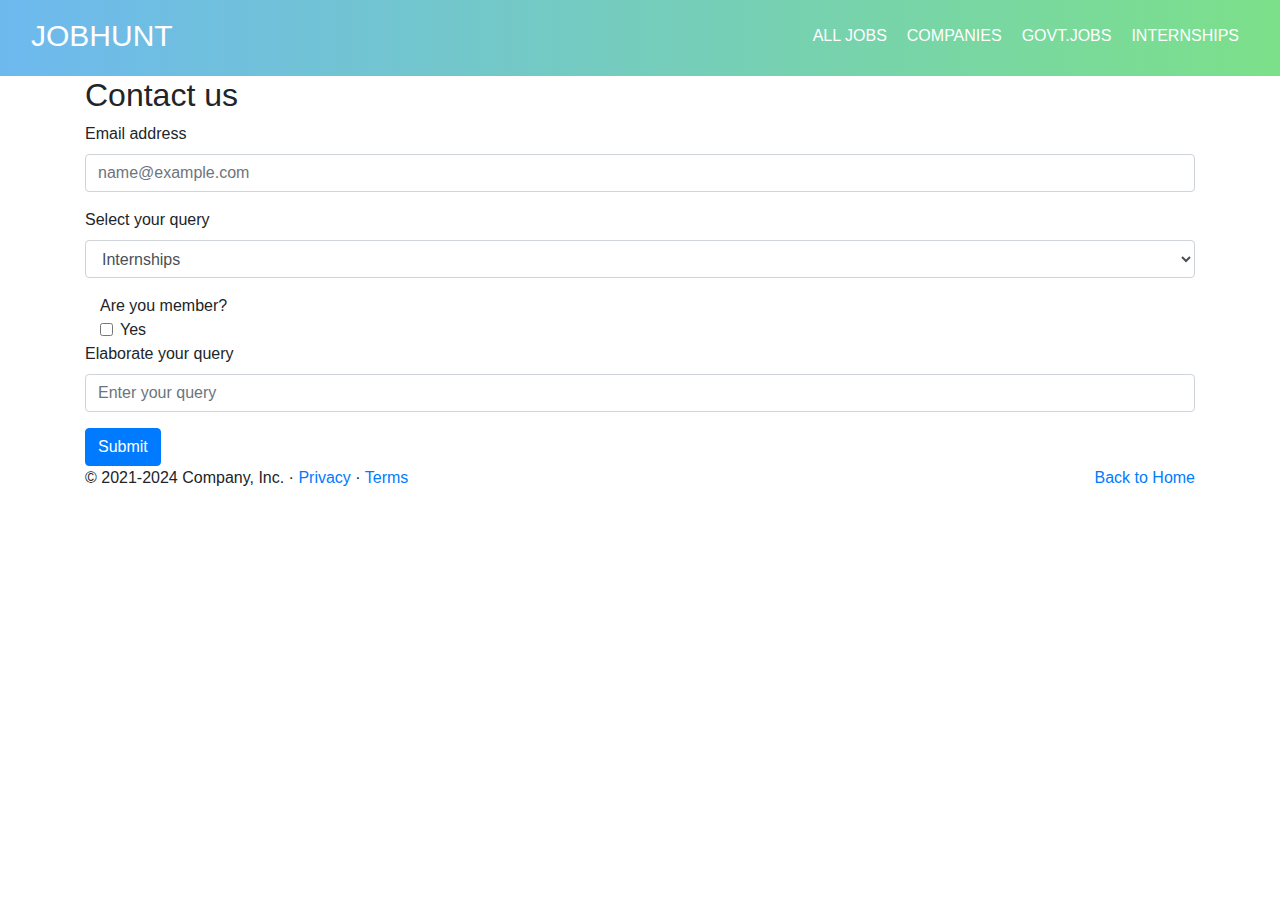
<file: contact.html>
<!DOCTYPE html>
<html lang="en">

<head>
    <meta charset="UTF-8" />
    <meta http-equiv="X-UA-Compatible" content="IE=edge" />
    <meta name="viewport" content="width=device-width, initial-scale=1.0" />
    <link rel="stylesheet" href="https://maxcdn.bootstrapcdn.com/bootstrap/4.0.0/css/bootstrap.min.css" integrity="sha384-Gn5384xqQ1aoWXA+058RXPxPg6fy4IWvTNh0E263XmFcJlSAwiGgFAW/dAiS6JXm" crossorigin="anonymous" />

    <title>Contact us</title>
    <link rel="stylesheet" href="style.css" />
</head>

<body>
    <section class="header">
        <div class="con">
            <nav class="navbar navbar-expand-lg navbar-dark">
                <div class="container-fluid">
                    <a class="navbar-brand" href="#"><i class="far fa-handshake"></i>JOBHUNT</a
            >
            <button
              class="navbar-toggler"
              type="button"
              data-bs-toggle="collapse"
              data-bs-target="#navbarNav"
              aria-controls="navbarNav"
              aria-expanded="false"
              aria-label="Toggle navigation"
            >
              <span class="navbar-toggler-icon"></span>
            </button>
            <div class="collapse navbar-collapse" id="navbarNav">
              <ul class="navbar-nav ml-auto">
                <li class="nav-item">
                  <a class="nav-link" href="job.html">ALL JOBS</a>
                    </li>
                    <li class="nav-item">
                        <a class="nav-link" href="company.html">COMPANIES</a>
                    </li>

                    <li class="nav-item">
                        <a class="nav-link" href="#">GOVT.JOBS</a>
                    </li>
                    <li class="nav-item">
                        <a class="nav-link" href="#">INTERNSHIPS</a>
                    </li>
                    </ul>
                </div>
        </div>
        </nav>
        </div>
    </section>

    <div class="container">
        <h2>Contact us</h2>
        <form>
            <div class="form-group">
                <label for="exampleFormControlInput1">Email address</label>
                <input type="email" class="form-control" id="exampleFormControlInput1" placeholder="name@example.com" />
            </div>
            <div class="form-group">
                <label for="exampleFormControlSelect1">Select your query</label>
                <select class="form-control" id="exampleFormControlSelect1">
            <option>Internships</option>
            <option>Tech stack</option>
            <option>Jobs</option>
            <option>Companies</option>
            <option>Hiring Process</option>
            <option>Others</option>
          </select>
            </div>

            <div class="col-sm-2">Are you member?</div>
            <div class="col-sm-10">
                <div class="form-check">
                    <input class="form-check-input" type="checkbox" id="gridCheck1" />
                    <label class="form-check-label" for="gridCheck1"> Yes </label>
                </div>
            </div>
            <div class="form-group">
                <label for="exampleFormControlInput1">Elaborate your query</label>
                <input type="text" class="form-control" placeholder="Enter your query" />
            </div>

            <input class="btn btn-primary" type="submit" value="Submit" />
            <script>
                const query = "We will contact u shortly";
                console.log(query);
            </script>
        </form>
    </div>


    <footer class="container">
        <p class="float-right"><a href="index.html">Back to Home</a></p>
        <p>
            © 2021-2024 Company, Inc. · <a href="#">Privacy</a> ·
            <a href="#">Terms</a>
        </p>
    </footer>
    <script src="https://code.jquery.com/jquery-3.2.1.slim.min.js" integrity="sha384-KJ3o2DKtIkvYIK3UENzmM7KCkRr/rE9/Qpg6aAZGJwFDMVNA/GpGFF93hXpG5KkN" crossorigin="anonymous"></script>
    <script src="https://cdnjs.cloudflare.com/ajax/libs/popper.js/1.12.9/umd/popper.min.js" integrity="sha384-ApNbgh9B+Y1QKtv3Rn7W3mgPxhU9K/ScQsAP7hUibX39j7fakFPskvXusvfa0b4Q" crossorigin="anonymous"></script>
    <script src="https://maxcdn.bootstrapcdn.com/bootstrap/4.0.0/js/bootstrap.min.js" integrity="sha384-JZR6Spejh4U02d8jOt6vLEHfe/JQGiRRSQQxSfFWpi1MquVdAyjUar5+76PVCmYl" crossorigin="anonymous"></script>
</body>

</html>
</file>
<file: style.css>
* {
    padding: 0;
    margin: 0;
    font-family: sans-serif;
}

.menu-bar {
    background-image: linear-gradient(to right, #6db9ef, #7ce08a);
}

.con {
    height: 76px;
    background-image: linear-gradient(to right, #6db9ef, #7ce08a);
}

.nav-link {
    font-size: 16px;
    color: #fff !important;
    margin: 2px;
}

.navbar-brand {
    font-size: 30px;
    color: aqua;
}

.navbar-nav {
    text-align: right;
}

.menu-bar .navbar-toggler {
    padding-right: 0;
    border: none;
    outline: none;
}

.banner {
    text-align: center;
    height: 80vh;
    color: aliceblue;
    background-image: linear-gradient(rgba(0, 0, 0, 0.5), rgba(0, 0, 0, 0.5)), url(Images/banner1.jpg);
    background-size: cover;
    background-position: center;
}

.banner h1 {
    padding-top: 170px;
    font-size: 50px;
    letter-spacing: 6px;
    font-weight: 600;
    text-shadow: 0 0 30px rgba(0, 0, 0, 0.5);
}

.search-job {
    margin: -50px 6% 50px;
    background-image: linear-gradient(to right, #6db9ef, #7ce08a);
    padding: 21px 45px 23px 54px;
}

.search-job .form-control {
    max-width: 290px;
    display: inline-flex;
    margin: 10px 10px;
    border-radius: 0;
    box-shadow: none !important;
    border: none !important;
}

.search-job .btn-primary {
    border-radius: 0;
    box-shadow: none !important;
    border: none;
    display: inline-flex;
    margin: 5px;
    padding: 5px 20px;
}

.form-label {
    display: flex;
}

.sign {
    display: flex;
}


/*-------------------------- Top recruiters----------------------------*/

#recruiters {
    padding-top: 50px;
    padding-bottom: 100px;
}

#recruiters h3 {
    text-align: center;
    padding-bottom: 40px;
}

h3::before {
    content: '';
    background-image: linear-gradient(to right, #6db9ef, #7ce08a);
    width: 50px;
    height: 30px;
    position: absolute;
    z-index: -10;
    margin-top: -15px;
    border-top-left-radius: 70px;
    border-bottom-right-radius: 90px;
}

#recruiters img {
    max-width: 100px;
    margin: 10px 29px 11px 80px;
}


/*----------Recent jobs--------*/

#jobs {
    background: #f8f8fa;
    padding: 15px 90px;
}

.company-details {
    box-shadow: 0 2px 70px 0 rgba(110, 130, 208, .18);
    border-radius: 5px;
    margin-bottom: 20px;
}

.job-update {
    background: #fff;
    padding: 10px 20px;
    border-radius: 5px;
}

.apply-btn {
    padding: 5px;
    height: 40px;
    background-image: linear-gradient(to right, #6db9ef, #7ce08a);
    border-bottom-left-radius: 5px;
    border-bottom-right-radius: 5px;
}

.apply-btn .btn-primary {
    padding: 5px 26px;
    float: right;
    border-radius: 0;
    box-shadow: none !important;
    background: transparent;
    border: 1px solid #6db9ef;
}

.job-update .fas fa-briefcase .fas fa-rupee-sign .fas fa-map-maker {
    margin-top: 5px;
    margin-right: 10px;
    color: #77d177;
}

.job-update small {
    background: #7ce08a;
    padding: 1px 5px;
    margin: 0 5px;
}

.job-update p {
    margin-bottom: none !important;
}

.job-update a {
    text-decoration: none !important;
    color: black;
    float: right;
    margin: -20px 8px;
}

.page-link li {
    height: 20px;
    width: 50px;
    list-style: none;
    display: inline-flex;
    cursor: pointer;
    padding: 2px 3px;
    text-align: center;
}


/*------------------------Site stats--------*/

#site-stats {
    padding: 100px 0;
}

#site-stats h3 {
    margin-bottom: 30px;
    text-align: center;
}

.stats-box {
    padding: 30px;
    border-radius: 10px;
    margin: 20px 0;
    box-shadow: 0 2px 40px 0 rgba(110, 130, 208, .18);
}

.stats-box .fa {
    font-size: 30px;
    margin-right: 10px;
    margin-bottom: 10px;
}

.stats-box .fab {
    font-size: 30px;
    margin-right: 10px;
    margin-bottom: 10px;
}

.stats-box .far {
    font-size: 30px;
    margin-right: 10px;
    margin-bottom: 10px;
}

#app-banner {
    text-align: center;
    background-image: linear-gradient(to right, #6db9ef, #7ce08a);
    padding: 50px 0;
}

#app-banner h1 {
    margin-top: 20px;
    color: #fff;
}

#app-banner img {
    width: 150px;
    margin: 50px 0;
}


/*--------------Footer--------*/

#footer {
    text-align: center;
}

.end {
    text-align: center;
}

.Logou {
    margin: 10px 630px;
    font-size: 30px;
    margin-right: 10px;
    margin-bottom: 10px;
}

hr {
    background-color: #ccc;
}

.col-md-5 {
    width: 115%;
}

.field {
    border: 3px solid black;
    height: 290px;
    color: chocolate
}

.job {
    margin-left: 33%;
}

.tag {
    margin-left: 20%;
}

.body {
    background-image: linear-gradient(to right, #ffebcd, #7ce08a);
}

.rect {
    margin-left: 20%;
    padding: 10px 2px 8px;
}

.card-img-top {
    width: 20%;
    margin-left: 3%;
    margin-top: 2%;
}
</file>
